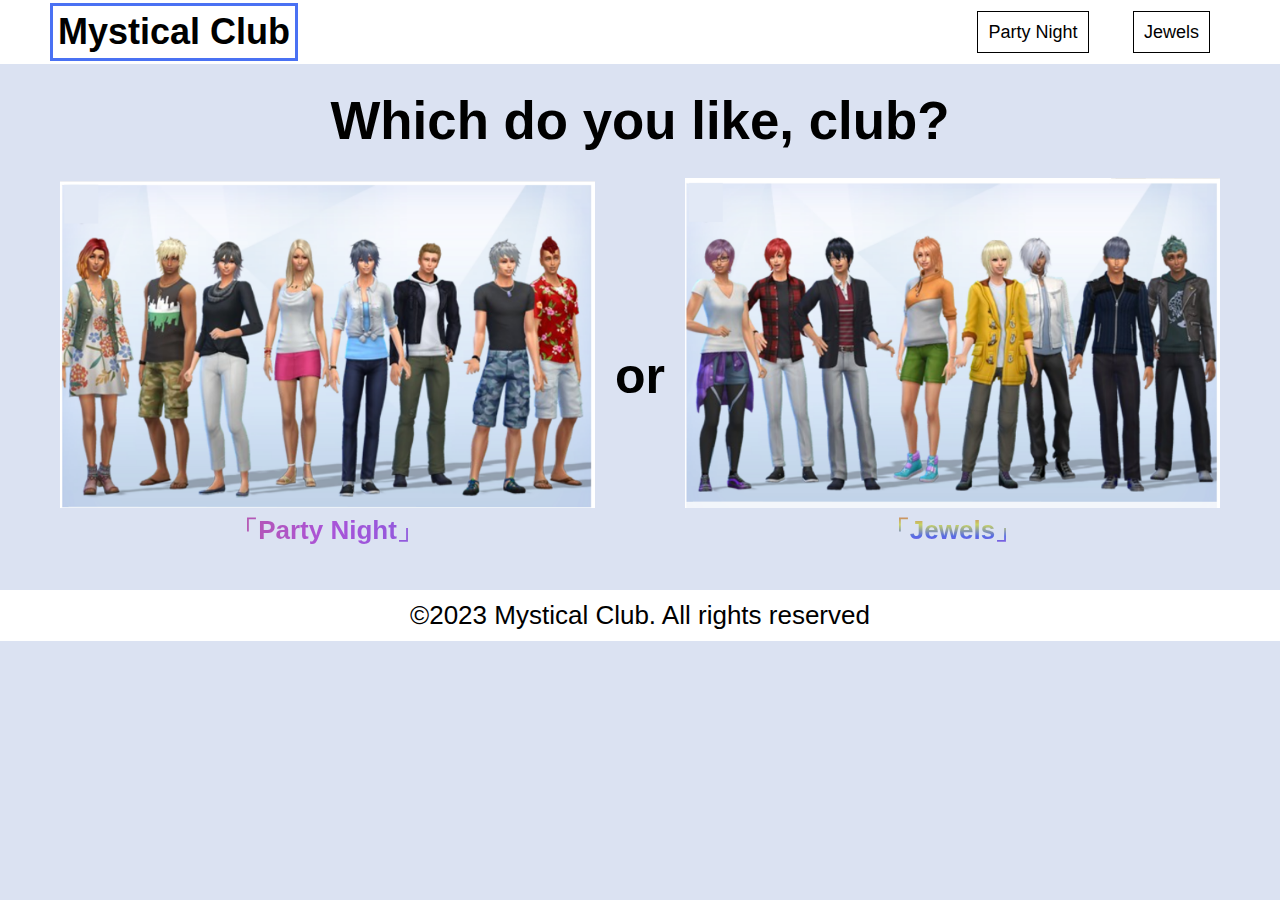
<file: index.html>
<!DOCTYPE html>
<html>
  <head>
    <title>Mystical Club</title>
    <meta name="description" content="これはSims4で作成した架空のクラブの紹介ページです。modはKijiko様の髪型と目を使用しています。">
    <meta charset="utf-8">
    <meta name="viewport" content="width=device-width",initial-scale="1.0">
    <link rel="stylesheet" href="style.css">
    <!-- Google fontどうしよ？ -->

    
  </head>
  <body>
    <main>
      <header>
        
        <div id="header-flex">
          <!-- id一応 -->
          <a id="logo" href="index.html">Mystical Club</a>

          <!-- PCナビ -->
          <nav id="pc-nav">
            <a class="pc-link" href="partynight.html">Party Night</a>
            <a class="pc-link" href="jewels.html">Jewels</a>
          </nav>
        

          <!-- スマホメニューボタン-->
          <img id="sp-menu" src="images/button-menu-white.png" alt="ナビゲーションを開く" onclick="document.getElementById('sp-nav').style.display = 'block'">
          <!-- スマホナビゲーション -->
          <nav id="sp-nav">
            <img id="close" src="images/button-close-black.png" alt="ナビゲーションを閉じる" onclick="document.getElementById('sp-nav').style.display = 'none'">
            <a class="menu" href="partynight.html" onclick="document.getElementById('sp-nav').style.display = 'none'">Party Night</a>
            <a class="menu" href="jewels.html" onclick="document.getElementById('sp-nav').style.display = 'none'">Jewels</a>
          </nav>

        </div>
      </header>

      <article>

        <!-- トップ画像 -->
        <section>
          <h1>Which do you like, club?</h1>
          <ul id="flex">
            <li id="pn" class="item">
              <a href="partynight.html"><img id="party" src="images/partynight.png" alt="partynightの図"></a>
              <p id="club-pn">「Party Night」</p>
            </li>
            <li class="item">
              <span id="or">or</span>
            </li>
            <li id="jw" class="item">  
              <a href="jewels.html"><img id="jewels" src="images/jewels.png" alt="jewelsの図"></a>
              <p id="club-jw">「Jewels」</p>
            </li>
          </ul>  
        </section>


      </article>
      <footer>
        <p>&copy;2023 Mystical Club. All rights reserved</p>
      </footer>
    </main>
  </body>
</html>
</file>
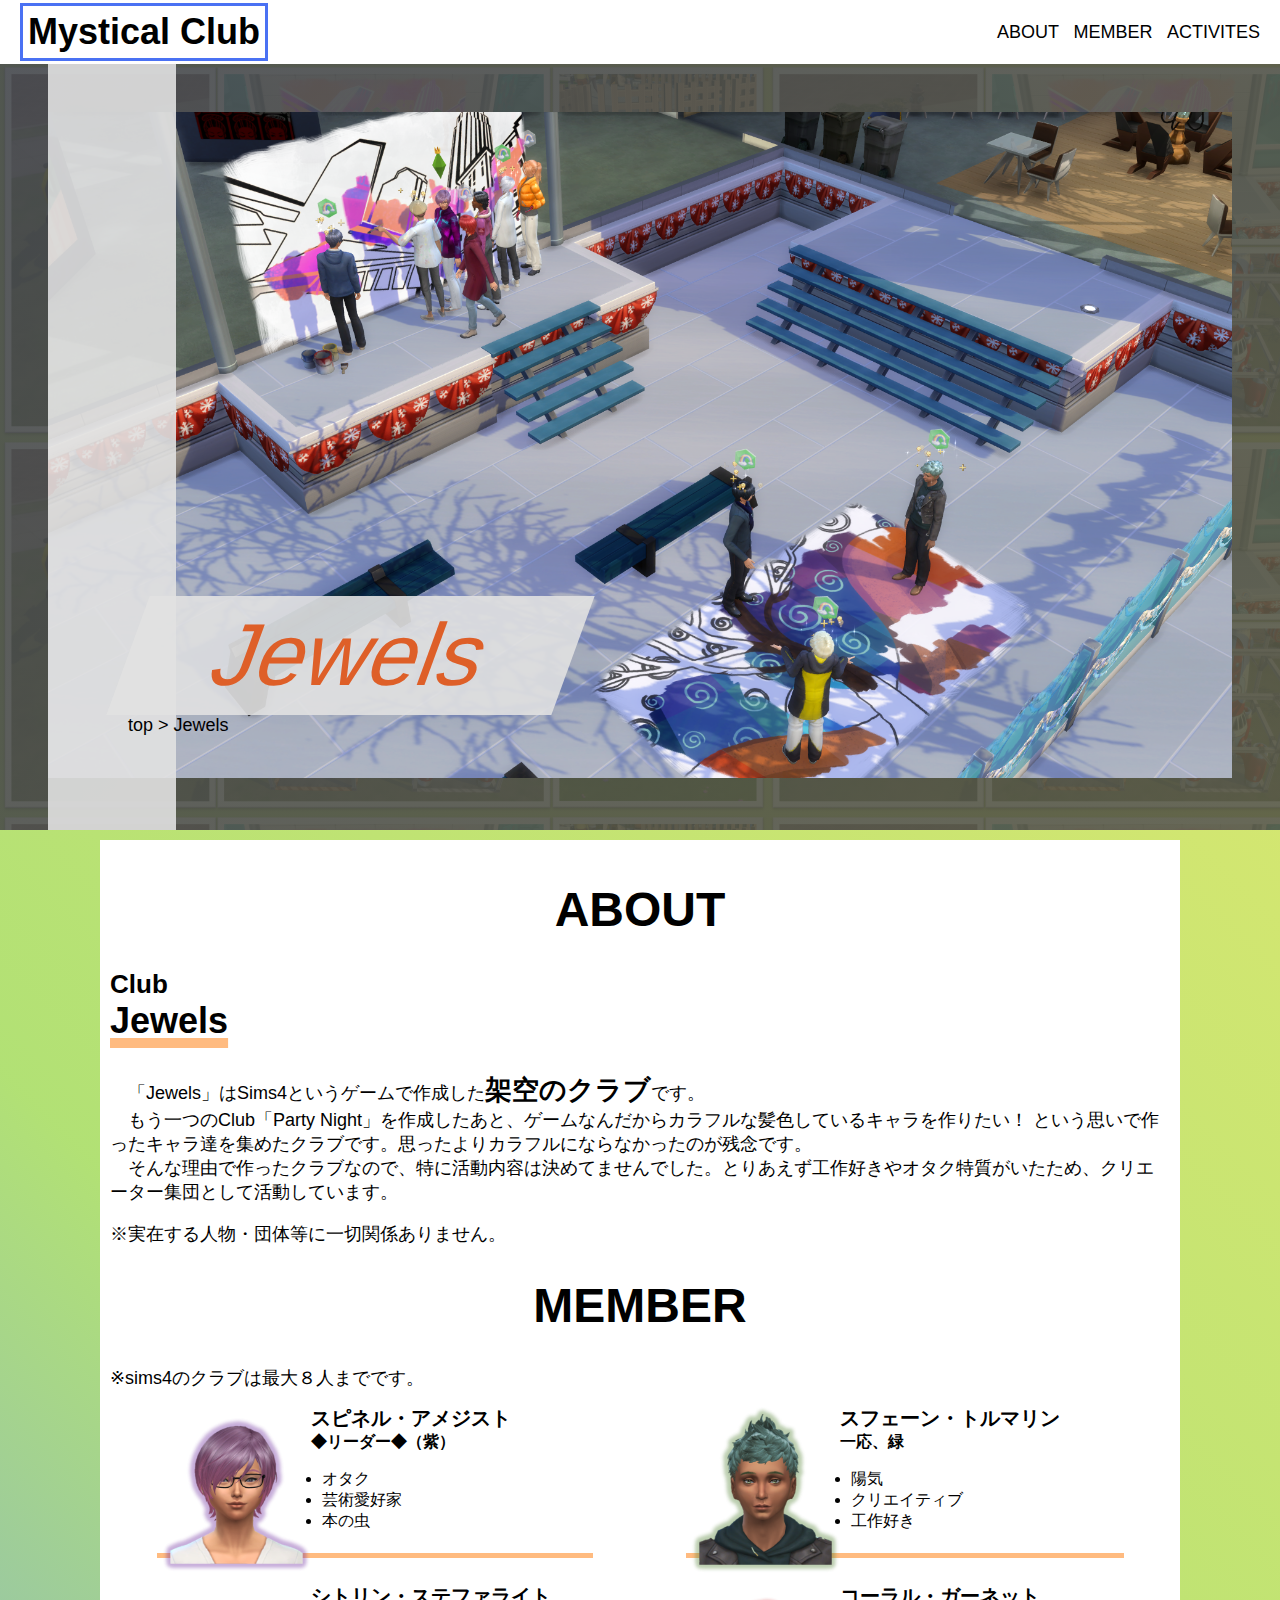
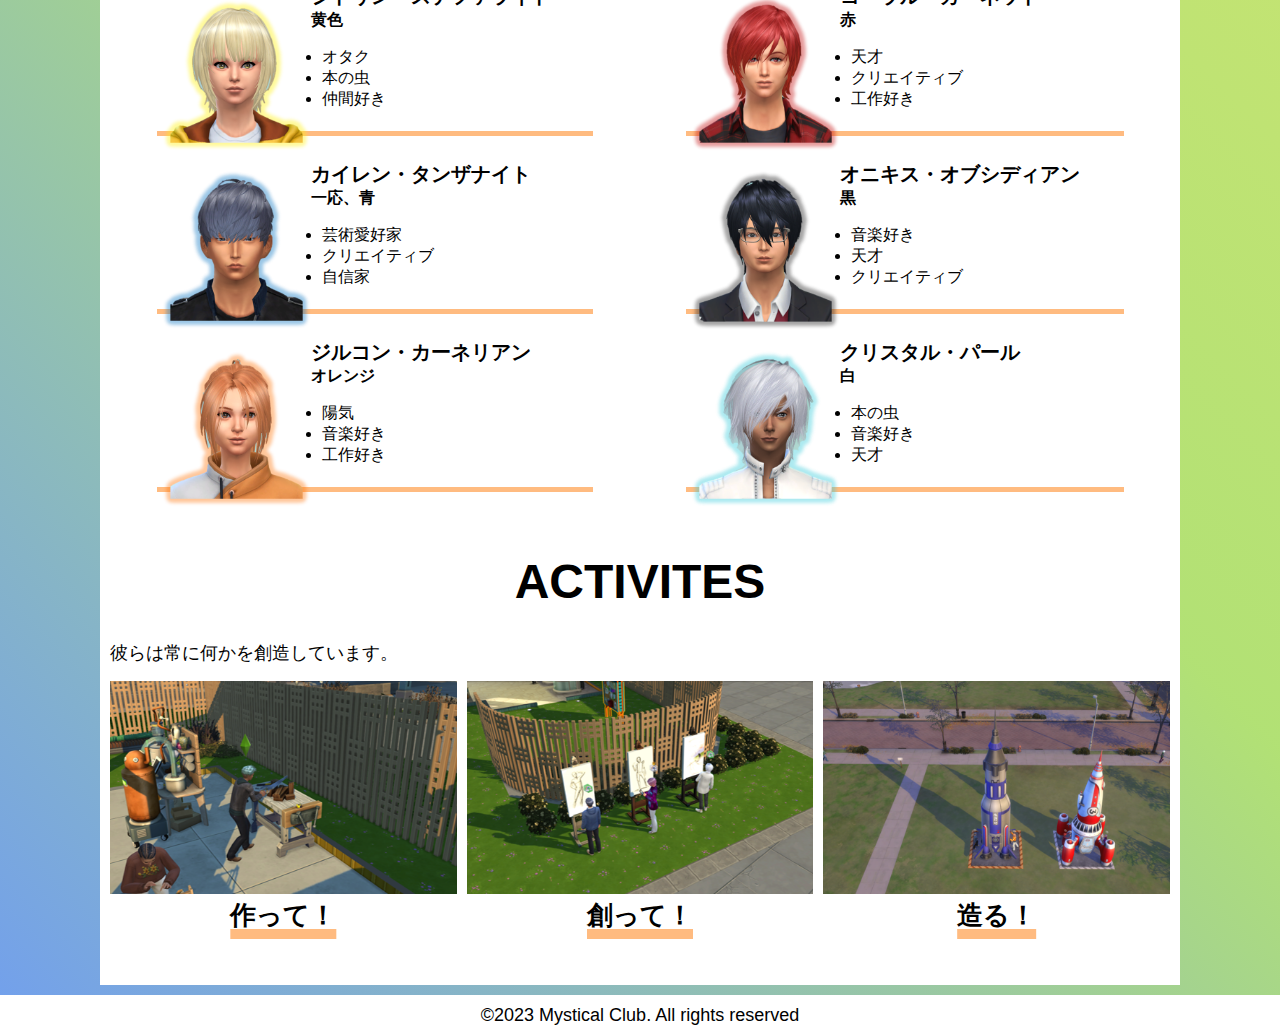
<file: jewels.html>
<!DOCTYPE html>
<html>
  <head>
    <title>party night</title>
    <meta name="description" content="これはSims4で作成した架空のクラブの紹介ページです。modはKijiko様の髪型と目を使用しています。">
    <meta charset="utf-8">
    <meta name="viewport" content="width=device-width",initial-scale="1.0">
    <link rel="stylesheet" href="jewels.css">
    <!-- Google fontどうしよ？ -->

    
  </head>
  <body>
    <main>
      <header>
        
        <div id="header-flex">
          <!-- id一応 -->
          <a id="logo" href="index.html">Mystical Club</a>

          <!-- PCナビ -->
          <nav id="pc-nav">
            <a href="jewels.html#about">ABOUT</a>
            <a id="nav-margin" href="jewels.html#member">MEMBER</a>
            <a href="jewels.html#activites">ACTIVITES</a>
          </nav>
        

          <!-- スマホメニューボタン-->
          <img id="sp-menu" src="images/button-menu-white.png" alt="ナビゲーションを開く" onclick="document.getElementById('sp-nav').style.display = 'block'">
          <!-- スマホナビゲーション -->
          <nav id="sp-nav">
            <img id="close" src="images/button-close-black.png" alt="ナビゲーションを閉じる" onclick="document.getElementById('sp-nav').style.display = 'none'">
            <a class="menu" href="jewels.html#about" onclick="document.getElementById('sp-nav').style.display = 'none'">ABOUT</a>
            <a class="menu" href="jewels.html#member" onclick="document.getElementById('sp-nav').style.display = 'none'">MEMBER</a>
            <a class="menu" href="jewels.html#activites" onclick="document.getElementById('sp-nav').style.display = 'none'">ACTIVITES</a>
          </nav>

        </div>
      </header>
      <article>

        <!-- トップ画像 -->
        <section>
            <!-- divで画像調整-->
            <div id="top">
              <div id="top-title">
                <!-- この下のdivはいらないかも？←　partynightでは使ったが、jewelsでは使わないようにする -->
                <div id="top-deco"></div>
                <p id="partynight">　Jewels　</p>
                <div>
                  <span id="pankuzu"><a href="index.html">top</a> <a href="jewels.html">> Jewels</a></span>
                </div>
              </div>
              <!-- ストリートアートの図かもしくは差し替えるかも-->
              <img src="images/jewels-top.png" alt="club Jewelsのメンバーがストリートアートを制作している図">
            </div>
            
        </section>

        <!-- バックグラウンドカラー白 -->
        <div id="background-white">
          <!-- クラブの概要＆注意書き -->
          <section id="about">
            <h1>ABOUT</h1>
            <h3>Club</h3>
            <h2>Jewels</h2>
            <p>　「Jewels」はSims4というゲームで作成した<span>架空のクラブ</span>です。<br>　もう一つのClub「Party Night」を作成したあと、ゲームなんだからカラフルな髪色しているキャラを作りたい！
              という思いで作ったキャラ達を集めたクラブです。思ったよりカラフルにならなかったのが残念です。<br>　そんな理由で作ったクラブなので、特に活動内容は決めてませんでした。とりあえず工作好きやオタク特質がいたため、クリエーター集団として活動しています。</p>
            <span>※実在する人物・団体等に一切関係ありません。</span>
          </section>  

          <!-- メンバー紹介 -->
          <section id="member">
            <h1>MEMBER</h1>
            <span>※sims4のクラブは最大８人までです。</span>

            <!-- このdivはいる？いらない？ -->
            <div id="member-block0">

              <!-- jewelsはメンバー1234左 -->
              <div id="member-left">
    
                <!-- 1アメジスト -->
                <div class="member-block1">
                  <img class="member-img-left" src="images/アメジスト.png" alt="スピネル・アメジストの図">
                  <div class="member-text-left">
                    <h2>スピネル・アメジスト</h2>
                    <h3>◆リーダー◆（紫）</h3>
                    <ul>
                      <li>オタク</li>
                      <li>芸術愛好家</li>
                      <li>本の虫</li>
                    </ul>
                  </div>
                </div>

                <!-- 2シトリン -->
                <div class="member-block1">
                  <img class="member-img-left" src="images/シトリン.png" alt="シトリン・ステファライトの">
                  <div class="member-text-left">
                    <h2>シトリン・ステファライト</h2>
                    <h3>黄色</h3>
                    <ul>
                      <li>オタク</li>
                      <li>本の虫</li>
                      <li>仲間好き</li>
                    </ul>
                  </div>
                </div>
            
                <!-- 3カイレン -->
                <div class="member-block1">
                  <img class="member-img-left" src="images/カイレン.png" alt="カイレン・タンザナイトの図">
                  <div class="member-text-left">
                    <h2>カイレン・タンザナイト</h2>
                    <h3>一応、青</h3>
                    <ul>
                      <li>芸術愛好家</li>
                      <li>クリエイティブ</li>
                      <li>自信家</li>
                    </ul>
                  </div>
                </div>


                <!-- 4ジルコン -->
                <div class="member-block1">
                  <img class="member-img-left" src="images/ジルコン.png" alt="ジルコン・カーネリアンの図">
                  <div class="member-text-left">
                    <h2>ジルコン・カーネリアン</h2>
                    <h3>オレンジ</h3>
                    <ul>
                      <li>陽気</li>
                      <li>音楽好き</li>
                      <li>工作好き</li>
                    </ul>
                  </div>
                </div>

              </div>
          

              <!-- メンバー5678右 -->
              <div id="member-right">

                <!-- 5スフェーン -->
                <div class="member-block1">
                  <img class="member-img-right" src="images/スフェーン.png" alt="スフェーン・トルマリンの図">
                  <div class="member-text-right">
                    <h2>スフェーン・トルマリン</h2>
                    <h3>一応、緑</h3>
                    <ul>
                      <li>陽気</li>
                      <li>クリエイティブ</li>
                      <li>工作好き</li>
                    </ul>
                  </div>
                </div>

                <!-- 6コーラル -->
                <div class="member-block1">
                  <img class="member-img-right" src="images/コーラル.png" alt="コーラル・ガーネットの図">
                  <div class="member-text-right">
                    <h2>コーラル・ガーネット</h2>
                    <h3>赤</h3>
                    <ul>
                      <li>天才</li>
                      <li>クリエイティブ</li>
                      <li>工作好き</li>
                    </ul>
                  </div>
                </div>

                <!-- 7オニキス -->
                <div class="member-block1">
                  <img class="member-img-right" src="images/オニキス.png" alt="オニキス・オブシディアンの図">
                  <div class="member-text-right">
                    <h2>オニキス・オブシディアン</h2>
                    <h3>黒</h3>
                    <ul>
                      <li>音楽好き</li>
                      <li>天才</li>
                      <li>クリエイティブ</li>
                    </ul>
                  </div>
                </div>
            
                <!-- 8クリスタル -->
                <div class="member-block1">
                  <img class="member-img-right" src="images/クリスタル.png" alt="クリスタル・パールの図">
                  <div class="member-text-right">
                    <h2>クリスタル・パール</h2>
                    <h3>白</h3>
                    <ul>
                      <li>本の虫</li>
                      <li>音楽好き</li>
                      <li>天才</li>
                    </ul>
                  </div>
                </div>

              </div>

            </div>
          </section>

          <!-- 活動内容 -->
          <section id="activites">
            <h1>ACTIVITES</h1>
            <span>彼らは常に何かを創造しています。</span>

            <!-- PC時はフレックスにして横並び、スマホは縦 -->
            <ul id="activites-flex">
              <li>
                <img class="activites-img" src="images/作る.png" alt="木工テーブルで家具を作っている図">
                <p>作って！</p>
              </li>
              <li id="activites-center">
                <img class="activites-img" src="images/創る.png" alt="三人が絵を描いている図">
                <p>創って！</p>
              </li>
              <li>
                <img class="activites-img" src="images/造る.png" alt="宇宙ロケットを建造している図">
                <p>造る！</p>
              </li>
            </ul>
          </section>
        </div>
        <!-- ここまでバックグラウンドカラー白 -->

      </article>
      <footer>
        <p>&copy;2023 Mystical Club. All rights reserved</p>
      </footer>
    </main>
  </body>
</html>
</file>
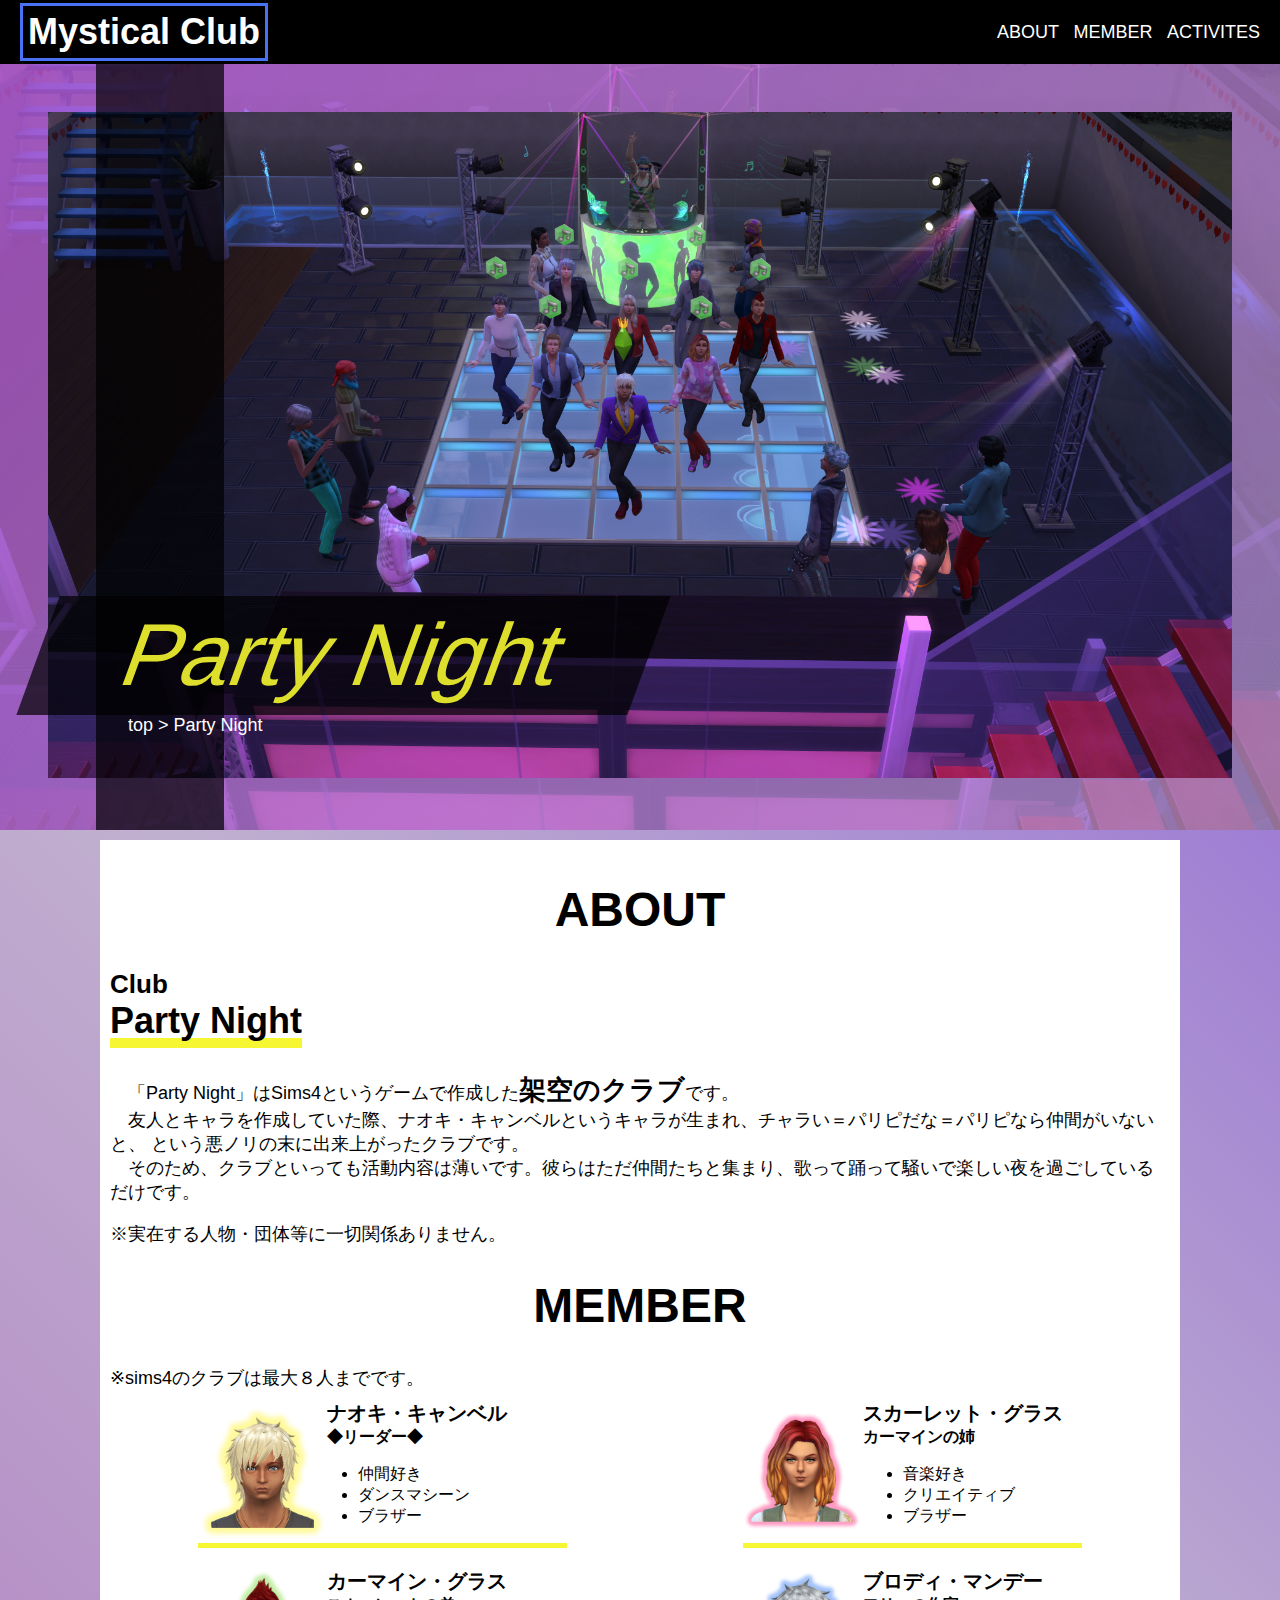
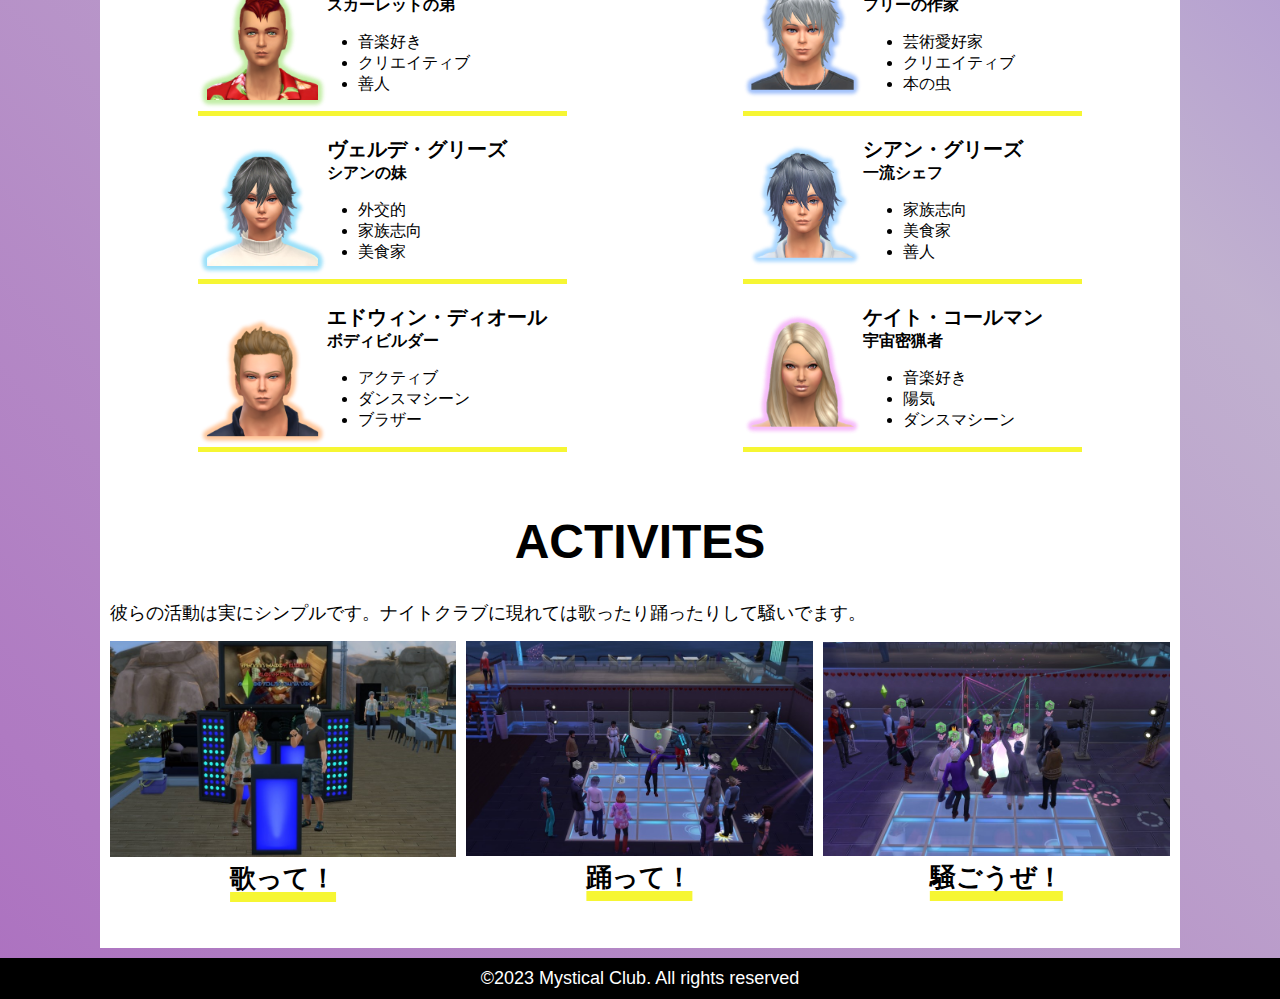
<file: partynight.html>
<!DOCTYPE html>
<html>
  <head>
    <title>party night</title>
    <meta name="description" content="これはSims4で作成した架空のクラブの紹介ページです。modはKijiko様の髪型と目を使用しています。">
    <meta charset="utf-8">
    <meta name="viewport" content="width=device-width",initial-scale="1.0">
    <link rel="stylesheet" href="partynight.css">
    <!-- Google fontどうしよ？ -->

    
  </head>
  <body>
    <main>
      <header>
        
        <div id="header-flex">
          <!-- id一応 -->
          <a id="logo" href="index.html">Mystical Club</a>

          <!-- PCナビ -->
          <nav id="pc-nav">
            <a href="partynight.html#about">ABOUT</a>
            <a id="nav-margin" href="partynight.html#member">MEMBER</a>
            <a href="partynight.html#activites">ACTIVITES</a>
          </nav>
        

          <!-- スマホメニューボタン-->
          <img id="sp-menu" src="images/button-menu.png" alt="ナビゲーションを開く" onclick="document.getElementById('sp-nav').style.display = 'block'">
          <!-- スマホナビゲーション -->
          <nav id="sp-nav">
            <img id="close" src="images/button-close.png" alt="ナビゲーションを閉じる" onclick="document.getElementById('sp-nav').style.display = 'none'">
            <a class="menu" href="partynight.html#about" onclick="document.getElementById('sp-nav').style.display = 'none'">ABOUT</a>
            <a class="menu" href="partynight.html#member" onclick="document.getElementById('sp-nav').style.display = 'none'">MEMBER</a>
            <a class="menu" href="partynight.html#activites" onclick="document.getElementById('sp-nav').style.display = 'none'">ACTIVITES</a>
          </nav>

        </div>
      </header>
      <article>

        <!-- トップ画像 -->
        <section>
            <!-- divで画像調整-->
            <div id="top">
              <div id="top-title">
                <!-- この下のdivはいらないかも？←　使った -->
                <div id="top-deco"></div>
                <p id="partynight">　Party Night　</p>
                <div>
                  <span id="pankuzu"><a href="index.html">top</a> <a href="partynight.html">> Party Night</a></span>
                </div>
              </div>
              <!-- トップ画像をダンスの写真と差し替え　済-->
              <img src="images/top-sashikae.png" alt="club party nightのメンバーたちが踊っている画像">
            </div>
            
        </section>

        <!-- バックグラウンドカラー白 -->
        <div id="background-white">
          <!-- クラブの概要＆注意書き -->
          <section id="about">
            <h1>ABOUT</h1>
            <h3>Club</h3>
            <h2>Party Night</h2>
            <p>　「Party Night」はSims4というゲームで作成した<span>架空のクラブ</span>です。<br>　友人とキャラを作成していた際、ナオキ・キャンベルというキャラが生まれ、チャラい＝パリピだな＝パリピなら仲間がいないと、
              という悪ノリの末に出来上がったクラブです。<br>　そのため、クラブといっても活動内容は薄いです。彼らはただ仲間たちと集まり、歌って踊って騒いで楽しい夜を過ごしているだけです。</p>
            <span>※実在する人物・団体等に一切関係ありません。</span>
          </section>  

          <!-- メンバー紹介 -->
          <section id="member">
            <h1>MEMBER</h1>
            <span>※sims4のクラブは最大８人までです。</span>

            <!-- このdivはいる？いらない？ -->
            <div id="member-block0">

              <!-- メンバー1357左 -->
              <div id="member-left">
    
                <!-- 1ナオキ -->
                <div class="member-block1">
                  <img id="naoki" class="member-img-left" src="images/ナオキ.png" alt="ナオキ・キャンベルの図">
                  <div class="member-text-left">
                    <h2>ナオキ・キャンベル</h2>
                    <h3>◆リーダー◆</h3>
                    <ul>
                      <li>仲間好き</li>
                      <li>ダンスマシーン</li>
                      <li>ブラザー</li>
                    </ul>
                  </div>
                </div>

                <!-- 3カーマイン -->
                <div class="member-block1">
                  <img class="member-img-left" src="images/カーマイン.png" alt="カーマイン・グラスの図">
                  <div class="member-text-left">
                    <h2>カーマイン・グラス</h2>
                    <h3>スカーレットの弟</h3>
                    <ul>
                      <li>音楽好き</li>
                      <li>クリエイティブ</li>
                      <li>善人</li>
                    </ul>
                  </div>
                </div>
            
                <!-- 5ヴェルデ -->
                <div class="member-block1">
                  <img class="member-img-left" src="images/ヴェルデ.png" alt="ヴェルデ・グリーズの図">
                  <div class="member-text-left">
                    <h2>ヴェルデ・グリーズ</h2>
                    <h3>シアンの妹</h3>
                    <ul>
                      <li>外交的</li>
                      <li>家族志向</li>
                      <li>美食家</li>
                    </ul>
                  </div>
                </div>


                <!-- 7エドウィン -->
                <div class="member-block1">
                  <img class="member-img-left" src="images/エドウィン.png" alt="エドウィン・ディオールの図">
                  <div class="member-text-left">
                    <h2>エドウィン・ディオール</h2>
                    <h3>ボディビルダー</h3>
                    <ul>
                      <li>アクティブ</li>
                      <li>ダンスマシーン</li>
                      <li>ブラザー</li>
                    </ul>
                  </div>
                </div>

              </div>
          

              <!-- メンバー2468右 -->
              <div id="member-right">

                <!-- 2スカーレット -->
                <div class="member-block1">
                  <img class="member-img-right" src="images/スカーレット.png" alt="スカーレット・グラスの図">
                  <div class="member-text-right">
                    <h2>スカーレット・グラス</h2>
                    <h3>カーマインの姉</h3>
                    <ul>
                      <li>音楽好き</li>
                      <li>クリエイティブ</li>
                      <li>ブラザー</li>
                    </ul>
                  </div>
                </div>

                <!-- 4ブロディ -->
                <div class="member-block1">
                  <img class="member-img-right" src="images/ブロディ.png" alt="ブロディ・マンデーの図">
                  <div class="member-text-right">
                    <h2>ブロディ・マンデー</h2>
                    <h3>フリーの作家</h3>
                    <ul>
                      <li>芸術愛好家</li>
                      <li>クリエイティブ</li>
                      <li>本の虫</li>
                    </ul>
                  </div>
                </div>

                <!-- 6シアン -->
                <div class="member-block1">
                  <img class="member-img-right" src="images/シアン.png" alt="シアン・グリーズの図">
                  <div class="member-text-right">
                    <h2>シアン・グリーズ</h2>
                    <h3>一流シェフ</h3>
                    <ul>
                      <li>家族志向</li>
                      <li>美食家</li>
                      <li>善人</li>
                    </ul>
                  </div>
                </div>
            
                <!-- 8ケイト -->
                <div class="member-block1">
                  <img class="member-img-right" src="images/ケイト.png" alt="ケイト・コールマンの図">
                  <div class="member-text-right">
                    <h2>ケイト・コールマン</h2>
                    <h3>宇宙密猟者</h3>
                    <ul>
                      <li>音楽好き</li>
                      <li>陽気</li>
                      <li>ダンスマシーン</li>
                    </ul>
                  </div>
                </div>

              </div>

            </div>
          </section>

          <!-- 活動内容 -->
          <section id="activites">
            <h1>ACTIVITES</h1>
            <span>彼らの活動は実にシンプルです。ナイトクラブに現れては歌ったり踊ったりして騒いでます。</span>

            <!-- PC時はフレックスにして横並び、スマホは縦 -->
            <ul id="activites-flex">
              <li>
                <img class="activites-img" src="images/歌う.jpg" alt="カラオケボックスで歌ってる図">
                <p>歌って！</p>
              </li>
              <li id="activites-center">
                <img class="activites-img" src="images/踊る.jpg" alt="ナイトクラブで踊ってる図">
                <p>踊って！</p>
              </li>
              <li>
                <img class="activites-img" src="images/騒ぐ.jpg" alt="ナイトクラブで盛り上がっている図">
                <p>騒ごうぜ！</p>
              </li>
            </ul>
          </section>
        </div>
        <!-- ここまでバックグラウンドカラー白 -->

      </article>
      <footer>
        <p>&copy;2023 Mystical Club. All rights reserved</p>
      </footer>
    </main>
  </body>
</html>
</file>
<file: style.css>
/* PC・スマホ共通 */
body {
  font-family: "Sourse Sans Pro", "Hiragino kaku Gothic ProN", "Meiryo", "Arial", sans-serif;
  background-color: #dbe2f2;
  margin: 0;
  
}

header, footer {
  background-color: #ffffff;
}


/* 見出し */
h1 {
  font-size: 3.3rem;
  text-align: center;
  margin: 0.5em auto;
}

/* flex */

#flex > li {
  list-style: none;
}

#party, #jewels {
  width: 100%;
}

#or {
  font-size: 50px;
  font-weight: bold;
}

p {
  font-size: 26px;
  text-align: center;
  margin-top: 0;
}

/* テキストグラデーション */
#club-pn {
  background: linear-gradient(to right, rgba(199, 43, 34, 0.7) 0%, rgba(150, 23, 205, 0.7) 45%, rgba(28, 55, 226, 0.7) 100%);
  background:-webkit-linear-gradient(0deg,rgba(199, 43, 34, 0.7), rgba(150, 23, 205, 0.7), rgba(28, 55, 226, 0.7));
  -webkit-background-clip: text;
  -webkit-text-fill-color: transparent;
  font-weight: bold;  
}

#club-jw {
  background: linear-gradient(to top, rgba(199, 43, 34, 0.7) 0%, rgba(192, 206, 38, 0.7) 65%, rgba(28, 55, 226, 0.7) 80%, rgba(150, 23, 205, 0.7) 100%);
  background: -webkit-linear-gradient(top, rgba(199, 43, 34, 0.7), rgba(192, 206, 38, 0.7), rgba(28, 55, 226, 0.7), rgba(150, 23, 205, 0.7));
  -webkit-background-clip: text;
  -webkit-text-fill-color: transparent;
  font-weight: bold;
}


/* 画像 */
img:hover {
  animation: rotate-anime 3s linear infinite;
}
@keyframes rotate-anime {
  0% {transform: rotateY(0);}
  100% {transform: rotateY(360deg);}
}

/* フッター */
footer > p {
  color: #000000;
  text-align: center;
  padding-top: 10px;
  padding-bottom: 10px;
  margin: 0;
}

/* ================
    PCのスタイル 
===================*/
@media screen and (min-width: 768px) {


  /* ヘッダー */
  #header-flex {
    display: flex;
    justify-content: space-between;
    align-items: center;
    padding-left: 50px;
    padding-right: 50px;
  }

  /* スマホメニュー非表示 */
  #sp-menu, #sp-nav {
    display: none;
  }

  /* ナビ */

  a:link {
    color: #000000;
    text-decoration: none;
  }

  a:visited {
    color: #000000;
    text-decoration: none;
  }

  a {
    font-size: 18px;
  }

  /* ロゴ */
  #logo {
    font-size: 36px;
    font-weight: bold;
    border: 3px solid rgb(74, 113, 243);
    margin: 3px 0;
    padding: 5px;
  }

  .pc-link {
    border: 1px solid #000000;
    padding: 10px;
    margin: 0 20px;
  }

  /* flex */
  #flex {
    display: flex;
    padding: 0 50px;
    align-items: center;
    justify-content: center;
  }
  
  .item {
    margin: 0 10px;
  }
 
  #pn, #jw {
    flex-grow: 1;
  }

}


/*＝＝＝＝＝＝＝＝＝
 　スマホスタイル
＝＝＝＝＝＝＝＝＝*/
@media screen and (max-width: 767px) {
  body {
    min-width: 375px;
  }

  article {
    margin: 0 10px;
  }

  #header-flex {
    padding: 15px 0;
  }

  /* PC用ナビゲーション非表示*/
  #pc-nav {
    display: none;
  }

  /* ハンバーガーメニュー */
  #sp-menu {
    float: right;
    padding: 0;
  }

  /* スマホ用ナビゲーションの表示切替 */
  /* 初期状態、レイアウトと非表示設定 */
  #sp-nav {
    background-color: #ffffff;
    position: absolute;
    left: 0;
    top: 0;
    height: 100%;
    width: 100%;
    display: none;
    z-index: 100;
  }

  /* ×ボタン */
  #close {
    position: absolute;
    top: 20px;
    right: 20px;
  }

  /* ナビゲーションリンクの設定 */
  #sp-nav > a {
    display: block;
    font-size: 24px;
    margin-top: 50px;
    margin-left: 20px;
  }

  a:link {
    color: #000000;
    text-decoration: none;
  }

  a:visited {
    color: #000000;
    text-decoration: none;
  }
  
  /* ロゴ */
  #logo {
    font-size: 30px;
    font-weight: bold;
    border: 3px solid rgb(74, 113, 243);
    z-index: 30;
  }

  /*　中央寄せにしたい！  */
  #flex {
    padding: 0;
  }

  .item {
    text-align: center;
    margin-top: 10px;
  }

}





/*＝＝＝＝＝＝＝＝＝＝＝＝
　 やることリスト
　　・トップ画像に「Party Night」追加 出来た！
　　・パンくずリスト作成
　　・aboutからactivitesまで背景を白くする　出来た！
　　・spanタグの装飾　出来た！
　　・トップを別に作る＆アニメーション入れてみる
＝＝＝＝＝＝＝＝＝＝＝＝ */
</file>
<file: jewels.css>
/* PC・スマホ共通 */
body {
  font-family: "Sourse Sans Pro", "Hiragino kaku Gothic ProN", "Meiryo", "Arial", sans-serif;
  margin: 0;
  background: linear-gradient(45deg, rgba(53, 118, 231, 0.7) 0%, rgba(145, 212, 58, 0.7) 40%, rgba(218, 224, 49, 0.7) 100%);
}

header, footer {
  background-color: #ffffff;
}

#sp-menu {
  float: right;
  padding: 0;
}


/* 見出し */
h1 {
  font-size: 48px;
  text-align: center;
}

p, span {
  font-size: 18px;
}

/* トップ画像の幅 */
#top > img {
  width: 100%;
}

/* トップタイトル */


/* アバウト */

#about > h2 {
  margin-top: 0;
  font-size: 36px;
  text-decoration: underline rgba(255, 170, 96, 0.8) 10px;
  text-decoration-skip-ink: none;
}

#about > h3 {
  margin-bottom: 0;
  font-size: 26px;
}

#about > p > span {
  font-weight: bold;
  font-size: 1.5em;
} 


/* メンバー */

  /* flex　1357左　2468右にしてみる */
#member-block0 {
  display: flex; 
  flex-wrap: wrap;
  justify-content: space-around;
}

.member-block1 {
  padding: 5px;
  margin-bottom: 20px;
  border-bottom: 5px solid rgba(255, 170, 96, 0.8);
}

.member-text-right > h2, h3 {
  margin-top: 0;
  margin-bottom: 0;
}

.member-text-left > h2, h3 {
  margin-top: 0;
  margin-bottom: 0;
}

.member-img-left, .member-img-right {
  width: 35%;
  float: left;
}

.member-text-left, .member-text-right  {
  margin-left: 120px;
}

#member-left, #member-right {
  margin: 10px;
}

/* クラブ活動 */

#activites-flex {
  list-style: none;
  padding: 0;
}

.activites-img {
  width: 100%;
}

#activites-flex >li >p {
  text-align: center;
  font-weight: bold;
  font-size: 26px;
  margin-top: 0;
  text-decoration: underline rgba(255, 170, 96, 0.8) 10px;
}




/* フッター */
footer > p {
  color: #000000;
  text-align: center;
  padding-top: 10px;
  padding-bottom: 10px;
  margin: 0;
}

/* ================
    PCのスタイル 
===================*/
@media screen and (min-width: 768px) {


  /* ヘッダー */
  #header-flex {
    display: flex;
    justify-content: space-between;
    align-items: center;
    padding-left: 20px;
    padding-right: 20px;
  }

  /* スマホメニュー非表示 */
  #sp-menu, #sp-nav {
    display: none;
  }

  /* ナビ */

  a:link {
    color: #000000;
    text-decoration: none;
  }

  a:visited {
    color: #000000;
    text-decoration: none;
  }

  a {
    font-size: 18px;
  }

  #nav-margin {
    margin: 0 10px;
  }

  /* ロゴ */
  #logo {
    font-size: 36px;
    font-weight: bold;
    border: 3px solid rgb(74, 113, 243);
    margin: 3px 0;
    padding: 5px;
  }

  /* トップ */
  #top {
    background: linear-gradient(-225deg, rgba(68, 71, 76, 0.9) 0%, rgba(87, 88, 69, 0.9) 100%),url(images/jewels-back.png);
    background-repeat: repeat;
    padding: 3em;
    position: relative;
  }

  /* トップタイトル */

  #top-deco {
    position: absolute;
    top: 0;
    background-color: rgba(225, 225, 225, 0.9);
    max-width: 10%;
    width: 100%;
    height: 100%;
    z-index: 10;
  }

  #partynight {
    position: absolute;
    bottom: 15%;
    left: 10%;
    font-size: 5.5rem;
    color: rgba(222, 95, 40);
    transform: skew(-20deg);
    margin: 0 auto;
    background-color: rgba(225, 225, 225, 0.9);
    z-index: 20;
  }

  #pankuzu {
    position: absolute;
    top: 85%;
    left: 10%;
    z-index: 21;
  }
  
  /* アバウト～クラブ活動まで背景白 */
  #background-white {
    background-color: white;
    margin: 10px 100px;
    padding: 10px;
  }

  /* アバウト */
  
  /* メンバー */
  .member-text-right > h2, .member-text-left > h2 {
    font-size: 20px;
  }
  
  .member-text-right > h3, .member-text-left > h3 {
    font-size: 16px;
  }



  /* クラブ活動 */
  #activites-flex {
    display: flex;
    justify-content: space-around;
    align-items: center;  
  }

  #activites-center {
    margin: 0 10px;
  }
 

}


/*＝＝＝＝＝＝＝＝＝
 　スマホスタイル
＝＝＝＝＝＝＝＝＝*/
@media screen and (max-width: 767px) {
  body {
    min-width: 375px;
  }

  #header-flex {
    padding: 15px 0;
  }

  /* PC用ナビゲーション非表示*/
  #pc-nav {
    display: none;
  }

  /* ハンバーガーメニュー */
  #sp-menu {
    float: right;
    padding: 0;
  }

  /* スマホ用ナビゲーションの表示切替 */
  /* 初期状態、レイアウトと非表示設定 */
  #sp-nav {
    background-color: #ffffff;
    position: absolute;
    left: 0;
    top: 0;
    height: 100%;
    width: 100%;
    display: none;
    z-index: 100;
  }

  /* ×ボタン */
  #close {
    position: absolute;
    top: 20px;
    right: 20px;
  }

  /* ナビゲーションリンクの設定 */
  #sp-nav > a {
    display: block;
    margin-top: 50px;
    margin-left: 20px;
  }

  a:link {
    color: #000000;
    text-decoration: none;
  }

  a:visited {
    color: #000000;
    text-decoration: none;
  }
  
  /* ロゴ */
  #logo {
    font-size: 30px;
    font-weight: bold;
    border: 3px solid rgb(74, 113, 243);
    z-index: 30;
  }

  /* トップ */
  #top {
    position: relative;
  }

 

  #partynight {
    position: absolute;
    bottom: 10%;
    left: 5%;
    font-size: 1.5rem;
    color: rgba(222, 95, 40);
    transform: skew(-20deg);
    margin: 0 auto;
    background-color: rgba(225, 225, 225);
    z-index: 20;
  }

  #pankuzu {
    position: absolute;
    top: 90%;
    left: 5%;
    font-size: 0.5rem;
    color: white;
    z-index: 21;
  }

  
  /* バックグラウンド白 */
  #background-white {
    background-color: white;
    margin: 10px;
    padding: 10px;
  }

  /* メンバー名前大きさ調整 */
  .member-text-right > h2, .member-text-left > h2 {
    font-size: 16px;
  }
  
  .member-text-right > h3, .member-text-left > h3 {
    font-size: 14px;
  }

}





/*＝＝＝＝＝＝＝＝＝＝＝＝
　 やることリスト
　　・トップ画像に「Party Night」追加 出来た！
　　・パンくずリスト作成
　　・aboutからactivitesまで背景を白くする　出来た！
　　・spanタグの装飾　出来た！
　　・トップを別に作る＆アニメーション入れてみる
＝＝＝＝＝＝＝＝＝＝＝＝ */
</file>
<file: partynight.css>
/* PC・スマホ共通 */
body {
  font-family: "Sourse Sans Pro", "Hiragino kaku Gothic ProN", "Meiryo", "Arial", sans-serif;
  margin: 0;
  background: linear-gradient(45deg, rgba(137, 53, 165, 0.7) 0%, rgba(166, 143, 187, 0.7) 50%, rgba(81, 17, 198, 0.7) 100%);
}

header, footer {
  background-color: black;
}

#sp-menu {
  float: right;
  padding: 0;
}


/* 見出し */
h1 {
  font-size: 48px;
  text-align: center;
}

p, span {
  font-size: 18px;
}

/* トップ画像の幅 */
#top > img {
  width: 100%;
}

/* トップタイトル */


/* アバウト */

#about > h2 {
  margin-top: 0;
  font-size: 36px;
  text-decoration: underline rgb(246, 246, 51) 10px;
  text-decoration-skip-ink: none;
}

#about > h3 {
  margin-bottom: 0;
  font-size: 26px;
}

#about > p > span {
  font-weight: bold;
  font-size: 1.5em;
} 


/* メンバー */

  /* flex　1357左　2468右にしてみる */
#member-block0 {
  display: flex; 
  flex-wrap: wrap;
  justify-content: space-around;
}

.member-block1 {
  margin-bottom: 20px;
  border-bottom: 5px solid rgb(246, 246, 51);
}

.member-text-right > h2, h3 {
  margin-top: 0;
  margin-bottom: 0;
}

.member-text-left > h2, h3 {
  margin-top: 0;
  margin-bottom: 0;
}

.member-img-left, .member-img-right {
  width: 35%;
  float: left;
}

.member-text-left, .member-text-right  {
  margin-left: 120px;
}

#member-left, #member-right {
  margin: 10px;
}

/* クラブ活動 */

#activites-flex {
  list-style: none;
  padding: 0;
}

.activites-img {
  width: 100%;
}

#activites-flex >li >p {
  text-align: center;
  font-weight: bold;
  font-size: 26px;
  margin-top: 0;
  text-decoration: underline rgb(246, 246, 51) 10px;
}




/* フッター */
footer > p {
  color: white;
  text-align: center;
  padding-top: 10px;
  padding-bottom: 10px;
  margin: 0;
}

/* ================
    PCのスタイル 
===================*/
@media screen and (min-width: 768px) {


  /* ヘッダー */
  #header-flex {
    display: flex;
    justify-content: space-between;
    align-items: center;
    padding-left: 20px;
    padding-right: 20px;
  }

  /* スマホメニュー非表示 */
  #sp-menu, #sp-nav {
    display: none;
  }

  /* ナビ */

  a:link {
    color: white;
    text-decoration: none;
  }

  a:visited {
    color: white;
    text-decoration: none;
  }

  a {
    font-size: 18px;
  }

  #nav-margin {
    margin: 0 10px;
  }

  /* ロゴ */
  #logo {
    font-size: 36px;
    font-weight: bold;
    border: 3px solid rgb(73, 113, 243);
    margin: 3px 0;
    padding: 5px;
  }

  /* トップ */
  #top {
    background: linear-gradient(-225deg, rgba(205, 100, 240, 0.7) 0%, rgba(181,155,205,0.7) 100%),url(images/top-sashikae.png);
    background-size: cover;
    background-repeat: no-repeat;
    padding: 3em;
    position: relative;
  }

  /* トップタイトル */

  #top-deco {
    position: absolute;
    top: 0;
    left: 6em;
    background-color:  rgba(0, 0, 0, 0.7);
    max-width: 10%;
    width: 100%;
    height: 100%;
    z-index: 10;
  }

  #partynight {
    position: absolute;
    bottom: 15%;
    left: 3%;
    font-size: 5.5rem;
    color: rgb(222, 222, 44);
    transform: skew(-20deg);
    margin: 0 auto;
    background-color: rgba(0, 0, 0, 0.7);
    z-index: 20;
  }

  #pankuzu {
    position: absolute;
    top: 85%;
    left: 10%;
    color: white;
    z-index: 21;
  }
  
  /* アバウト～クラブ活動まで背景白 */
  #background-white {
    background-color: white;
    margin: 10px 100px;
    padding: 10px;
  }

  /* アバウト */
  
  /* メンバー */
  .member-text-right > h2, .member-text-left > h2 {
    font-size: 20px;
  }
  
  .member-text-right > h3, .member-text-left > h3 {
    font-size: 16px;
  }



  /* クラブ活動 */
  #activites-flex {
    display: flex;
    justify-content: space-around;
    align-items: center;  
  }

  #activites-center {
    margin: 0 10px;
  }
 

}


/*＝＝＝＝＝＝＝＝＝
 　スマホスタイル
＝＝＝＝＝＝＝＝＝*/
@media screen and (max-width: 767px) {
  body {
    min-width: 375px;
  }

  header {
    padding: 15px 0;
  }

  /* PC用ナビゲーション非表示*/
  #pc-nav {
    display: none;
  }

  /* ハンバーガーメニュー */
  #sp-menu {
    float: right;
    padding: 0;
  }

  /* スマホ用ナビゲーションの表示切替 */
  /* 初期状態、レイアウトと非表示設定 */
  #sp-nav {
    background-color: black;
    position: absolute;
    left: 0;
    top: 0;
    height: 100%;
    width: 100%;
    display: none;
    z-index: 100;
  }

  /* ×ボタン */
  #close {
    position: absolute;
    top: 20px;
    right: 20px;
  }

  /* ナビゲーションリンクの設定 */
  #sp-nav > a {
    display: block;
    margin-top: 50px;
    margin-left: 20px;
  }

  a:link {
    color: white;
    text-decoration: none;
  }

  a:visited {
    color: white;
    text-decoration: none;
  }
  
  /* ロゴ */
  #logo {
    font-size: 30px;
    font-weight: bold;
    border: 3px solid rgb(73, 113, 243);
    padding: 3px;
    z-index: 30;
  }

  /* トップ */
  #top {
    position: relative;
  }

 

  #partynight {
    position: absolute;
    bottom: 10%;
    left: 2%;
    font-size: 1.5rem;
    color: rgb(222, 222, 44);
    transform: skew(-20deg);
    margin: 0 auto;
    background-color: black;
    z-index: 20;
  }

  #pankuzu {
    position: absolute;
    top: 90%;
    left: 5%;
    font-size: 0.5rem;
    color: white;
    z-index: 21;
  }

  
  /* バックグラウンド白 */
  #background-white {
    background-color: white;
    margin: 10px;
    padding: 10px;
  }

  /* メンバー名前大きさ調整 */
  .member-text-right > h2, .member-text-left > h2 {
    font-size: 16px;
  }
  
  .member-text-right > h3, .member-text-left > h3 {
    font-size: 14px;
  }

}





/*＝＝＝＝＝＝＝＝＝＝＝＝
　 やることリスト
　　・トップ画像に「Party Night」追加 出来た！
　　・パンくずリスト作成
　　・aboutからactivitesまで背景を白くする　出来た！
　　・spanタグの装飾　出来た！
　　・トップを別に作る＆アニメーション入れてみる
＝＝＝＝＝＝＝＝＝＝＝＝ */
</file>
